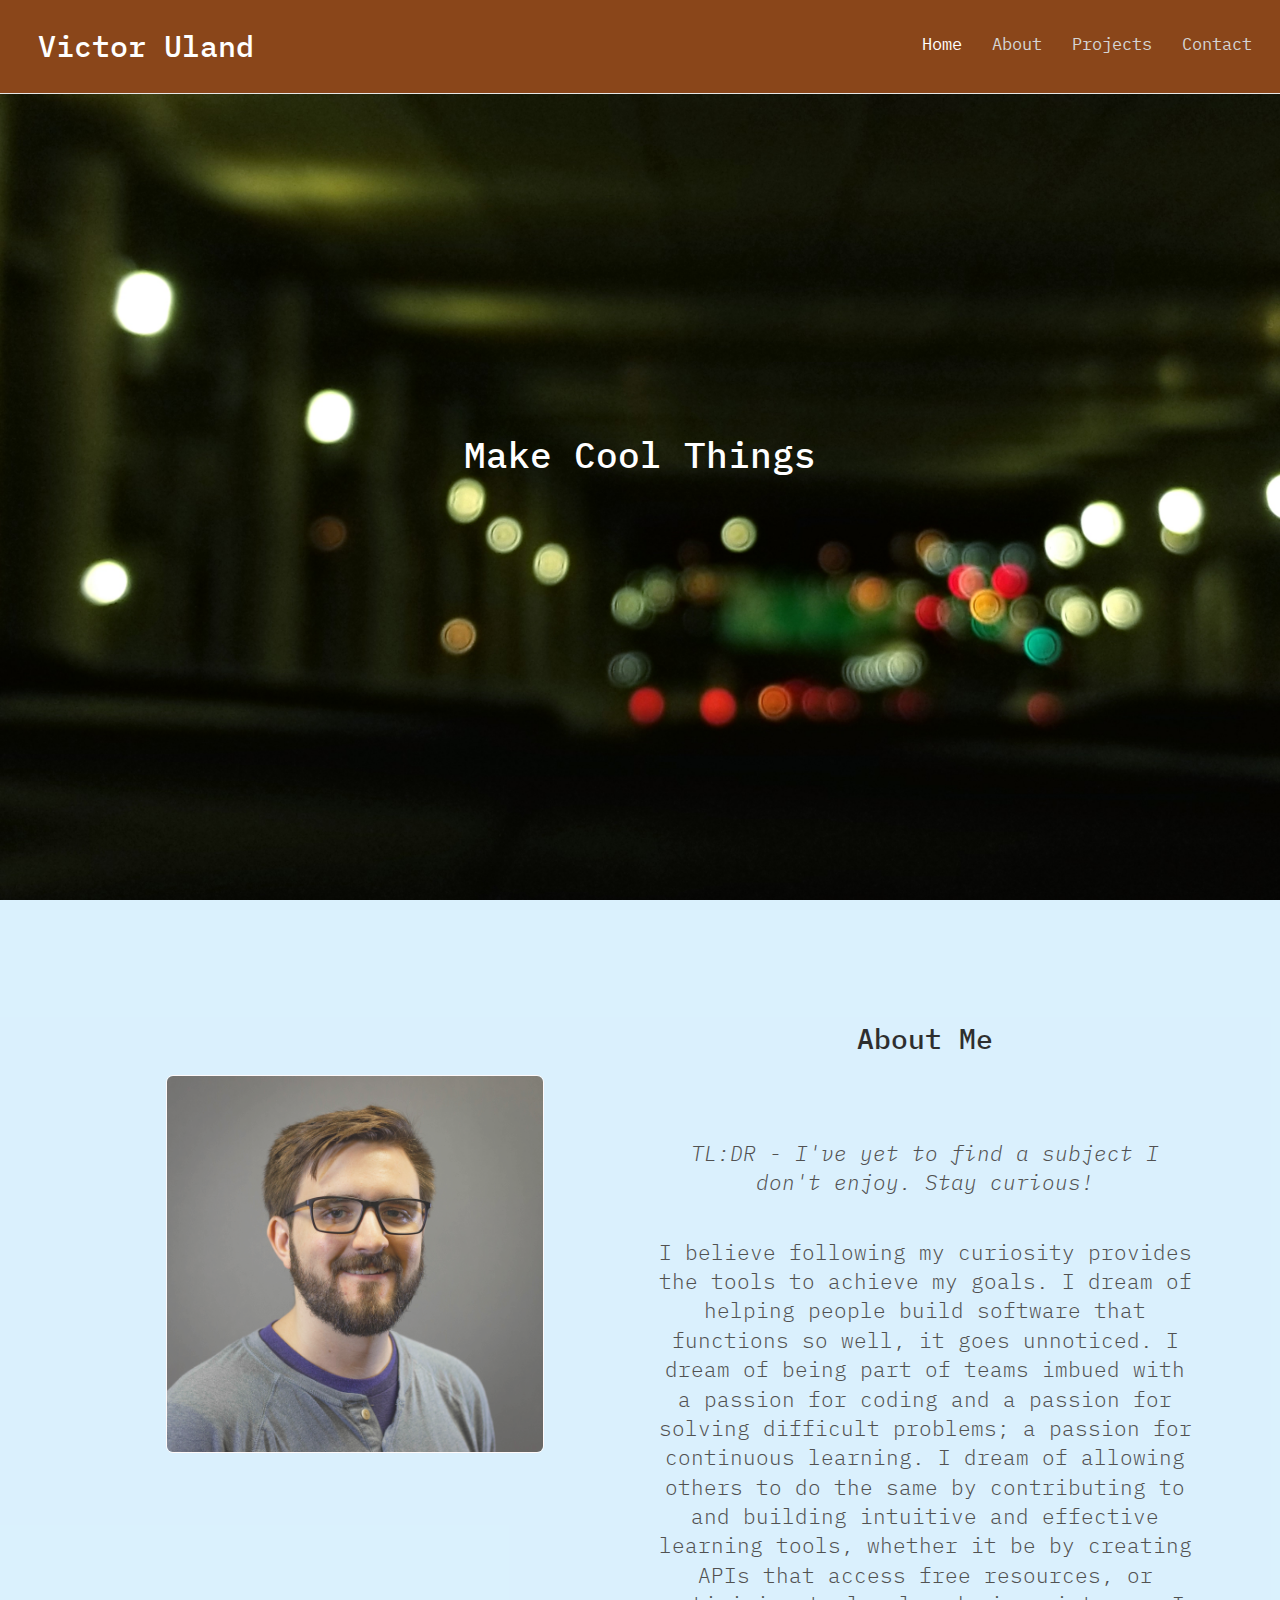
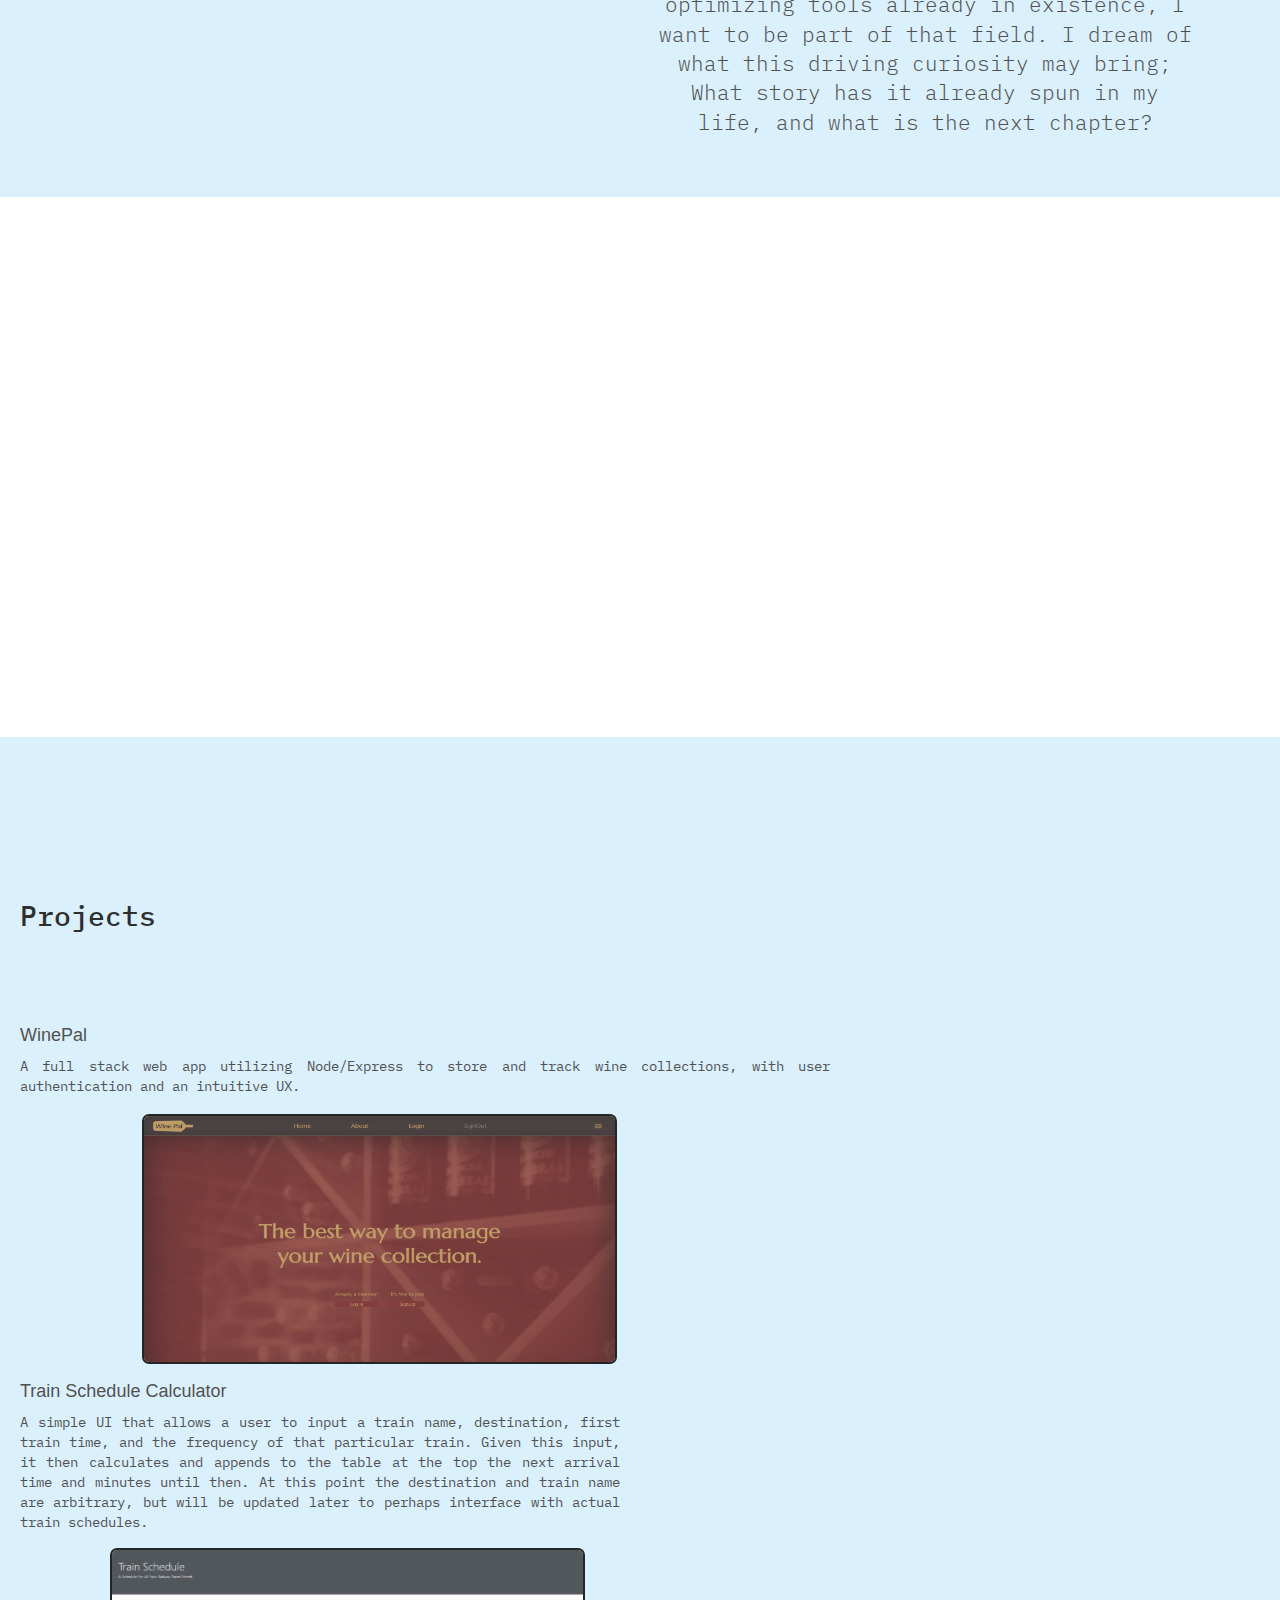
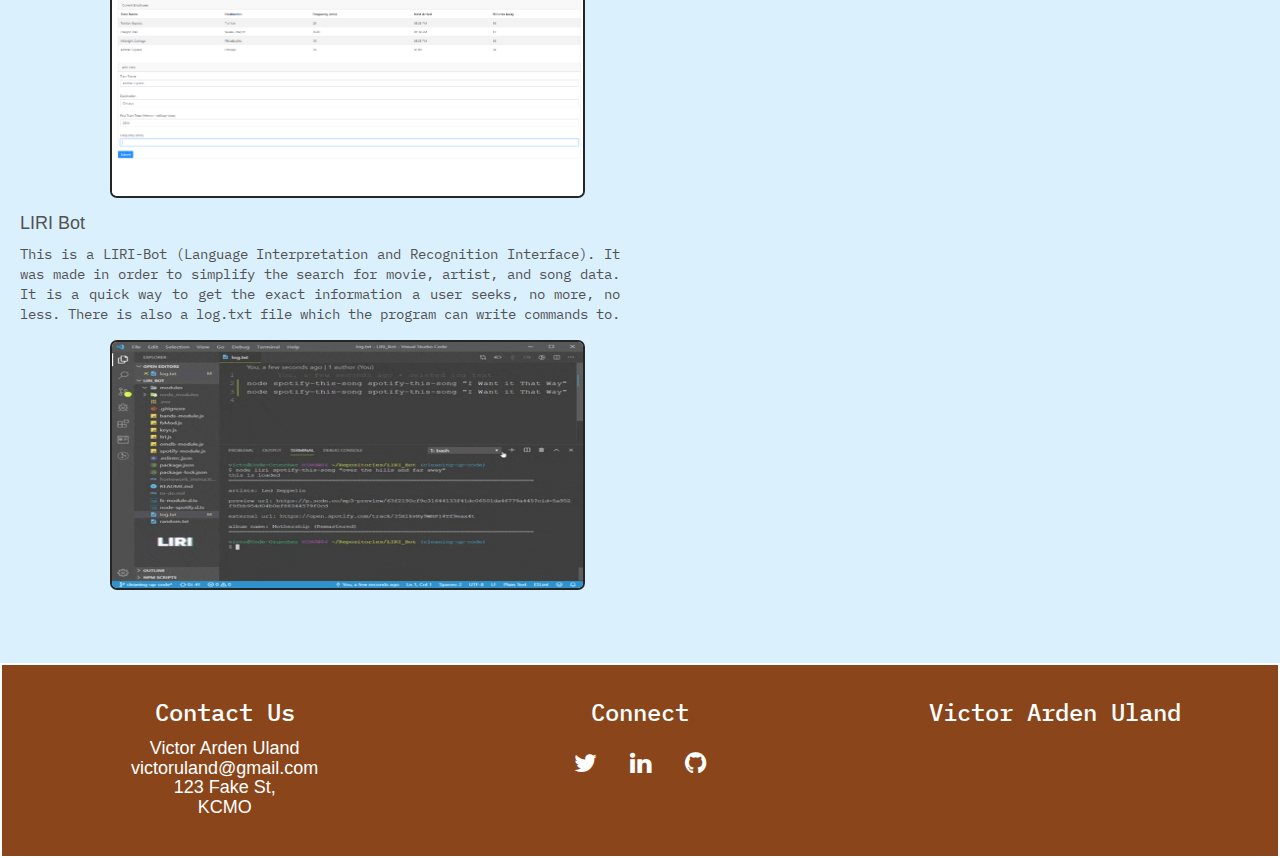
<file: index.html>
<!DOCTYPE html>
<html>

<head>
  <!-- Global site tag (gtag.js) - Google Analytics -->
  <script async src="https://www.googletagmanager.com/gtag/js?id=UA-149618106-1"></script>
  <script>
    window.dataLayer = window.dataLayer || [];
    function gtag() { dataLayer.push(arguments); }
    gtag('js', new Date());

    gtag('config', 'UA-149618106-1');
  </script>

  <title>Victor A. Uland</title>
  <meta name="viewport" content="width=device-width, initial-scale=1">
  <link rel="stylesheet" href="https://maxcdn.bootstrapcdn.com/bootstrap/3.3.7/css/bootstrap.min.css">
  <link rel="stylesheet" href="https://cdnjs.cloudflare.com/ajax/libs/font-awesome/4.7.0/css/font-awesome.min.css">
<link rel="preconnect" href="https://fonts.googleapis.com">
<link rel="preconnect" href="https://fonts.gstatic.com" crossorigin>
<link href="https://fonts.googleapis.com/css2?family=Anonymous+Pro:ital@1&family=IBM+Plex+Mono&display=swap"
  rel="stylesheet">
  <script src="https://ajax.googleapis.com/ajax/libs/jquery/3.2.1/jquery.min.js"></script>
  <script src="https://maxcdn.bootstrapcdn.com/bootstrap/3.3.7/js/bootstrap.min.js"></script>
  <link href="/assets/style.css" rel="stylesheet">
</head>

<body>
  <nav class="navbar navbar-default navbar-fixed-top" role="navigation">
    <div class="container-fluid">
      <div class="navbar-header">
        <button type="button" class="navbar-toggle" data-toggle="collapse" data-target="#navbar-collapse-main">
          <span class="sr-only">Toggle Navigation</span>
          <span class="icon-r"></span>
          <span class="icon-r"></span>
          <span class="icon-r"></span>
        </button>
        <a href="#" class="navbar-brand">
          <h2 id="fuzzy">Victor Uland</h2>
        </a>

      </div>
      <div class="collapse navbar-collapse" id="navbar-collapse-main">
        <ul class="nav navbar-nav navbar-right">
          <li><a href="#home" class="active">Home</a></li>
          <li><a href="#me">About</a></li>
          <li><a href="#project">Projects</a></li>
          <li><a href="#contact">Contact</a></li>
        </ul>
      </div>
    </div>
  </nav>

  <div id="home">
    <div class="landing-text">
      <h1> Make Cool Things </h1>
      <!-- <h3>make cool things</h3> -->
    </div>
  </div>
  <div id='me'></div>
  <div class="padding">
    <div id="about" class="container">
      <div class="row">
        <div class="col-sm-6">
          <img src="/assets/img/VictorUland-3.jpg" alt="image1">
        </div>
        <div class="col-sm-6 text-center">
          <h2 id="aboutMe">About Me</h2>
          <p class="lead"> <em>TL:DR - I've yet to find a subject I don't enjoy. Stay curious!</em></p>
          <br>
          <p class="lead">
            <span> I believe following my curiosity provides the tools to achieve my goals. I dream
              of helping people build software that functions so well, it goes unnoticed. I dream of being part of teams
              imbued with a passion for coding and a passion for solving difficult problems; a passion for
              continuous learning. I dream of allowing others to do the same by contributing to and building intuitive
              and effective learning tools, whether it be by creating APIs that access free resources, or optimizing
              tools already in existence, I want to be part of that field. I dream of what this driving curiosity may
              bring; What story has it already spun in my life, and what is the next chapter?
            </span>

          </p>
          </p>
        </div>
      </div>
    </div>
  </div>

  <span id="fixed"></span>

  <div class="padding" id="project">
    <div id="projects" class="projects">
      <!-- <div class="container-fluid"> -->
        <span class="row">
          <h2 class="col-sm-12">Projects</h2>
          <div class="col-lg-8 col-md-8 col-sm-12">

              <h4><span>WinePal</span></h4>
              <p><span> A full stack web app utilizing Node/Express to store and track wine collections, with user authentication
                  and an intuitive UX. </span></p>

                <a href="https://proj-winepal.herokuapp.com/" target="_blank"><img 
                    src="/assets/img/WinePal.png" alt="Portfolio Website Picture">
                </a>

          </div>
        </span>
      <!-- </div> -->
        <span class="row">
          <div class="col-lg-6 col-md-6 col-sm-12">
            <h4><span>Train Schedule Calculator</span></h4>
            <p><span>A simple UI that allows a user to input a train name, destination, first train time, and the
                frequency of that particular train. Given this input, it then calculates and appends to the table at the
                top the next arrival time and minutes until then.
                At this point the destination and train name are arbitrary, but will be updated later to perhaps
                interface with actual train schedules.
              </span></p>

              <a href="https://vuduland.github.io/07-Train_Scheduler/" target="_blank"><img id='right'
                  src="/assets/img/trainScheduler.png" alt="Portfolio Website Picture">
              </a>

          </div>
        </span>
            <span class="row">
              <div class="col-lg-6 col-md-6 col-sm-12">
                <h4><span>LIRI Bot</span></h4>
                <p><span>This is a LIRI-Bot (Language Interpretation and Recognition Interface). It was made in order to
                    simplify the search for movie, artist, and song data. It is a quick way to get the exact information
                    a
                    user seeks, no more, no less. There is also a log.txt file which the program can write commands to.
                  </span></p>

                  <a href="https://github.com/vuduland/LIRI_Bot" target="_blank"><img id='right'
                      src="/assets/img/LIRI-project.gif" alt="Portfolio Website Picture">
                  </a>

              </div>

            </span>

    </div>
  </div>

  
  <footer class="container-fluid text-center">
    <div id="contact" class="row">
      <div id="contactUs" class="col-sm-4">
        <h3>Contact Us</h3>
        <h4 id="name">Victor Arden Uland <br>
          <a href="mailto:victoruland@gmail.com" style="color: white;">victoruland@gmail.com</a><br>
          123 Fake St, <br>KCMO<br>
        </h4>
      </div>
      <div class="col-sm-4">
        <h3>Connect</h3>
        <a href="https://twitter.com/victor_uland" class="fa fa-twitter" target="_blank"></a>
        <a href="https://www.linkedin.com/in/victor-uland-51b02418b/" class="fa fa-linkedin" target="_blank"></a>
        <a href="https://github.com/vuduland" class="fa fa-github" target="_blank"></a>
      </div>
      <div class="col-sm-4">
        <h3> Victor Arden Uland </h3>

      </div>
    </div>

  </footer>







</body>

</html>
</file>
<file: assets/style.css>
﻿html,
body {
  height: 100%;
  width: 100%;
  object-fit: contain;
}

.navbar {
  background-color: rgb(138, 70, 26);
  padding: 1.5% 1% 1.5% 1%;
  font-size: 1.2em;
  width: 100%;
}

.navbar-brand {
  min-height: 55px;
  padding: 0 15px 5px;
}
/* font-family: "IBM Plex Mono", monospace; */
.navbar-default .navbar-nav li a {
  color: #d5d5d5;
  font-family: "IBM Plex Mono", monospace;
}

.navbar-default .navbar-nav li a {
  color: #d5d5d5;
  font-family: "IBM Plex Mono", monospace;
}

.navbar-default .navbar-nav li a:hover,
.navbar-default .navbar-nav li a.active {
  color: #fff;
}

.row {
  margin: auto;
}

#fuzzy {
  margin: 10px;
  font-family: "IBM Plex Mono", monospace;
  font-optical-sizing: auto;
  color: rgb(255, 255, 255);
}

#home {
  background: url(img/dash.jpg) no-repeat center center fixed;
  display: table;
  height: 100%;
  width: 100%;
  position: relative;
  background-size: cover;
}

.landing-text {
  display: table-cell;
  text-align: center;
  vertical-align: middle;
  font-family: "IBM Plex Mono", monospace;
  font-size: 1rem;
  color: rgb(255, 255, 255);
}

.landing-text {
  font-size: 500%;
  font-weight: 700;
}

p {
  font-family: "IBM Plex Mono", monospace;
}

p #lead {
  border: 1px solid rgb(212, 238, 253);
  margin-left: 10px;
}

.padding {
  padding: 40px 0;
  background-color: rgb(212, 238, 253);
  opacity: 0.85;
}

.padding img {
  width: 475px;
  border: 1px solid rgb(255, 250, 250);
  border-radius: 7px;
  padding: 0px;
  object-fit: cover;
}

.padding #about img {
  width: 70%;
  height: 80%;
  object-fit: cover;
  margin-left: 15%;
  margin-right: 15%;
  margin-top: 25%;
  padding-top: inherit;
}

.projects img {
  width: 475px;
  height: 250px;
  border: 2px solid rgb(0, 0, 0);
  border-radius: 7px;
  padding: 0px;
  margin: 1% 0% 1% 15%;
  object-fit: fill;
}

#fixed {
  background: url(img/blur.jpg) no-repeat center center fixed;
  display: table;
  height: 60%;
  position: relative;
  width: 100%;
  background-size: cover;
}

.projects {
  width: 100%;
  padding: 40px 15px 15px 5px;
  background-color: rgb(212, 238, 253);
  text-align: justify;
  align-items: center;
  margin: 0% 0% 1% 0%;
  object-position: 50%;
}

.projects h2,
#about h2 {
  /* text-align: center; */
  font-family: "IBM Plex Mono", monospace;
  font-size: 2em;
  color: rgb(10, 10, 10);
  margin-bottom: 3em;
  margin-top: 3em;
  object-position: 50%;
}

footer {
  width: 100%;
  background-color: rgb(138, 70, 26);
  padding: 1em 2em 2em 2em;
  color: #fff;
  border: 2px solid #ffffff;
}

footer h3 {
  color: #fff;
  font-family: "IBM Plex Mono", monospace;
}

footer #name {
  margin-top: 13px;
}

.fa {
  padding: 15px;
  font-size: 25px;
  color: #fff;
}

.fa:hover {
  color: #d5d5d5;
  text-decoration: none;
}

.icon {
  border: 3px solid white;
  border-radius: 13px;
  padding: 0px;
  width: 200px;
  object-fit: cover;
}

@media (max-width: 768px) {
  #fuzzy {
    object-position: center;
    font-size: 1em;
    margin-top: 0.75em;
  }

  .landing-text h1 {
    font-size: 30%;
  }

  .fa {
    font-size: 20px;
    padding: 10px;
  }

  .padding #about img {
    width: 70%;
    object-fit: cover;
    margin-left: 15%;
    margin-right: 15%;
    margin-top: 1%;
    padding-top: inherit;
  }

  #about h2 {
    margin: 10px 10px;
  }

  footer {
    object-fit: contain;
    /* max-height: 33%;
		min-height: 30%; */
  }

  .icon {
    padding-top: 0;
    max-width: 100px;
  }
}

@media (max-width: 528px) {
  #fuzzy {
    object-position: center;
    font-size: 1em;
    margin-top: 0.75em;
  }
  .navbar-brand {
    padding: auto;
    margin: auto;
  }
  .navbar-brand h2 {
    margin: auto;
    text-align: center;
  }

  .landing-text h1 {
    font-size: 30%;
  }

  .fa {
    font-size: 20px;
    padding: 10px;
  }

  .padding #about img {
    width: 70%;
    object-fit: cover;
    margin-left: 15%;
    margin-right: 15%;
    margin-top: 1%;
    padding-top: inherit;
  }

  #about h2 {
    margin: 10px 10px;
  }
  footer {
    object-fit: contain;
    border: 2px solid white;
  }
  #contact.row {
    font-stretch: condensed;
    margin: 10px 5px;
  }

  .icon {
    padding-top: 0;
    max-width: 100px;
  }

  #right {
    width: 300px;
  }
}

@media (max-width: 375px) {
  html body {
    width: 100%;
  }

  .landing-text h1 {
    font-size: 30%;
  }

  .fa {
    font-size: 20px;
    padding: 10px;
  }

  .padding #about img {
    width: 70%;
    object-fit: cover;
    margin-left: 15%;
    margin-right: 15%;
    margin-top: 1%;
    padding-top: inherit;
  }

  #about h2 {
    margin: 10px 10px;
  }

  footer {
    object-fit: contain;
    border: 2px solid white;
  }

  #contact.row {
    font-stretch: condensed;
    margin: 10px 5px;
  }

  .icon {
    padding-top: 0;
    max-width: 100px;
  }

  #right {
    width: 300px;
    margin: auto;
  }

  .icon {
    padding-top: 0;
    max-width: 100px;
  }

  #right {
    width: 300px;
  }
}
</file>
